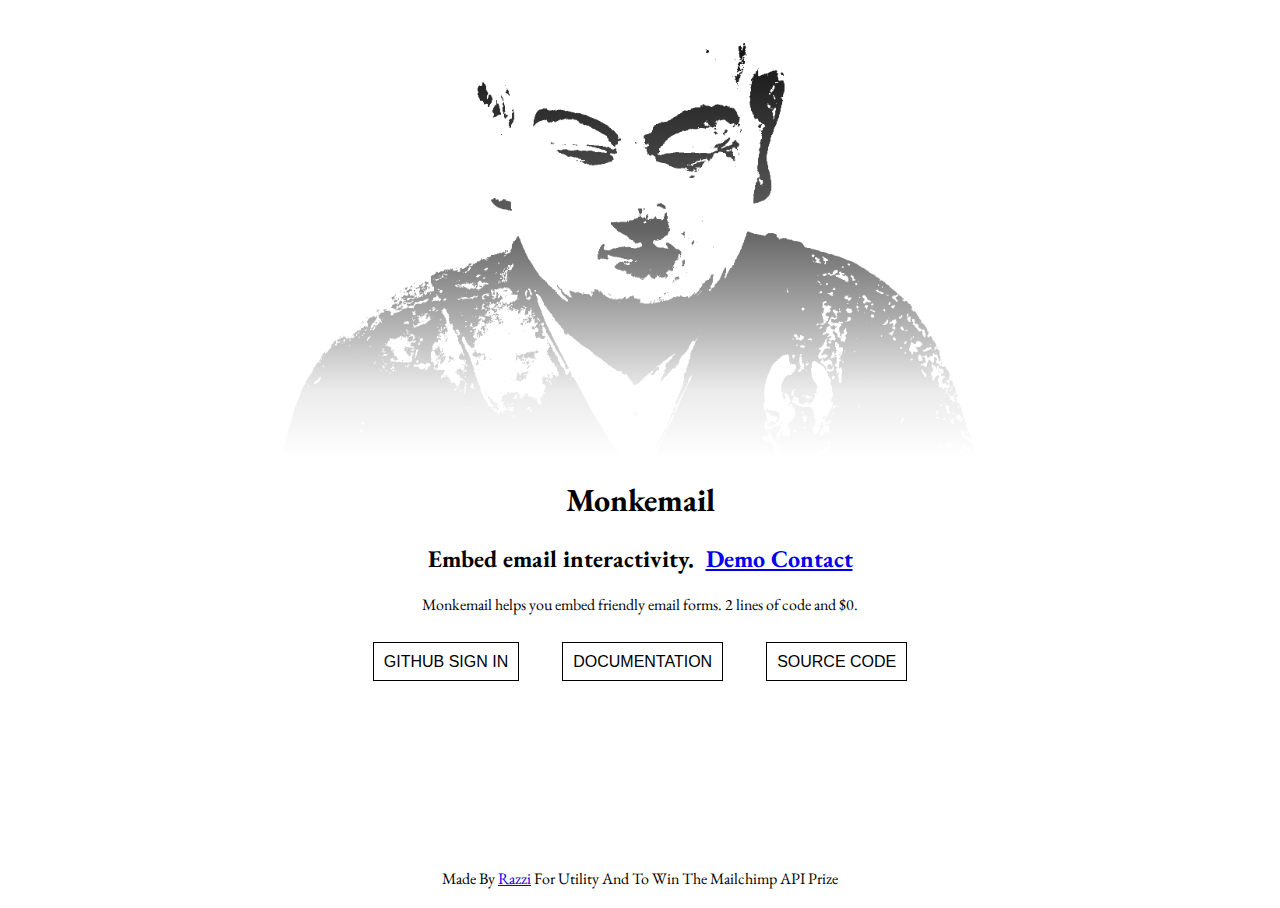
<file: index.html>
<!DOCTYPE html>
<html>
<head>
    <title>Monkemail :: Simple Email Integration</title>
    <link href='http://fonts.googleapis.com/css?family=EB+Garamond' rel='stylesheet' type='text/css'>
    <link rel="stylesheet" type="text/css" href="assets/style.css">
    <style type="text/css">
        .monkemail {
            font-family: helvetica;
            text-align: left;
        }
        #monkemail_popup {
            position: absolute;
            left: 30%;
            top: 15%;
            width: 40%;
            border-radius: 2%;
            background-color: white;
            box-shadow: 0px 3px 30px #888888;
            z-index: 99999;
        }
        #monkemail_header {
            padding: 15px;
            font-weight: lighter;
        }
        #monkemail_title {
            margin: 0px 0px 0px 0px;
            float: left;
            font-weight: lighter;
        }
        #monkemail_body {
            margin-top: 20px;
            padding: 18px;
            border-top: 1px solid gray;
            font-weight: lighter;
        }
        #monkemail_close_button {
            float: right;
            cursor: pointer;
            font-size: 21px;
            font-family: helvetica;
        }
        .monkemail_prompt {
            font-weight: lighter;
            margin-bottom: 0px;
        }
        #monkemail_email_input, #monkemail_message {
            margin-right: 18px;
            font-size: 18px;
            padding: 8px;
            width: 95%;
            outline: none;
        }
        #monkemail_message {
            height: 200px;
        }

        #monkemail_submit {
            cursor: pointer;
            height: 35px;
            line-height: 35px;
            padding: 10px;
            border: 1px solid gray;
            margin-top: 50px;
            line-height: 50px;
        }
        #monkemail_submit:hover {
            background-color: #eee;
        }
        #monkemail_overlay {
            position: fixed;

            /* color with alpha channel */
            background-color: rgba(0, 0, 0, 0.3); /* 0.7 = 70% opacity */

            /* stretch to screen edges */
            top: 0;
            left: 0;
            bottom: 0;
            right: 0;
            z-index: 100;
        }
        #disqus_thread {
            padding-left: 10%;
            width: 80%;
        }
    </style>
</head>
<body>
    <div id="wrapper">
        <div id="content">
            <div id="monk"></div>
            <h1>Monkemail</h1>
            <h2>Embed email interactivity.&nbsp;
                <a id="monkemail_contact" href="#">Demo Contact</a>
<!--                 &middot;
                <a href="#">Demo Share</a>
 -->            </h2>
            <div>
            <p>Monkemail helps you embed friendly email forms. 2 lines of code and $0.</p>
            </div>
            <div class="links">
                <a class="link" href="#" id="signup">GITHUB SIGN IN</a>
                <a class="link" href="http://monkemail.readthedocs.org/en/latest/">DOCUMENTATION</a>
                <a class="link" href="http://github.com/razzius/monkemail">SOURCE CODE</a>
            </div>
            <div id="disqus_thread"></div>
            <script type="text/javascript">
                var disqus_shortname = 'monkemail';

                (function() {
                    var dsq = document.createElement('script'); dsq.type = 'text/javascript'; dsq.async = true;
                    dsq.src = '//' + disqus_shortname + '.disqus.com/embed.js';
                    (document.getElementsByTagName('head')[0] || document.getElementsByTagName('body')[0]).appendChild(dsq);
                })();
            </script>
        </div>
        <div id="footer">
            Made By <a href="http://razzi.abuissa.net">Razzi</a> For Utility And To Win The Mailchimp API Prize
        </div>
    </div>


    <script type="text/javascript" src="assets/github_button.js"></script>

    <script type="text/javascript">
        var monke_dialog = document.createElement('div');
        var clearPopup = function(){
            var overlay = document.getElementById('monkemail_overlay');
            overlay.parentNode.removeChild(overlay);
            var popup = document.getElementById('monkemail_popup');
            popup.parentNode.removeChild(popup);
        };

        var send_email = function() {

            var from_email = document.getElementById('monkemail_email_input').value;
            var content = document.getElementById('monkemail_message').value;

            var payload = {
                from_email: from_email,
                content: content,
                website_url: window.location.host
            };

            var request = new XMLHttpRequest();
            request.open('POST', 'http://api.monkemail.me/contact/', true);
            request.setRequestHeader("Content-Type", "application/json;charset=UTF-8");
            var resp = request.send(JSON.stringify(payload));
            clearPopup();
        };

        var showPopup = function() {
            var overlay = document.createElement('div');
            overlay.id = 'monkemail_overlay';
            var body = document.body;
            body.insertBefore(overlay, body.firstChild);
            var popup = document.createElement('div');
            popup.id = 'monkemail_popup';
            popup.className = 'monkemail';
            popup.innerHTML =
                '<div id="monkemail_header">' +
                '    <div id="monkemail_close_button">x</div>' +
                '    <h2 id="monkemail_title">Contact us</h2>' +
                '</div>' +
                '<div id="monkemail_body">' +
                '    <form class="monkemail">' +
                '        <h3 class="monkemail_prompt">Your Email</h3>' +
                '        <input id="monkemail_email_input" type="email">' +
                '        <h3 class="monkemail_prompt">Message</h3>' +
                '        <textarea id="monkemail_message"></textarea>' +
                '        <span id="monkemail_submit">Submit</span>' +
                '    </form>' +
                '</div>';

            body.appendChild(popup);
            var close_button = document.getElementById('monkemail_close_button');
            close_button.addEventListener('click', clearPopup);
            overlay.addEventListener('click', clearPopup);
            var submit = document.getElementById('monkemail_submit');
            submit.addEventListener('click', send_email);
        };

        document.getElementById('monkemail_contact').addEventListener('click', showPopup);
    </script>
</body>
</html>
</file>
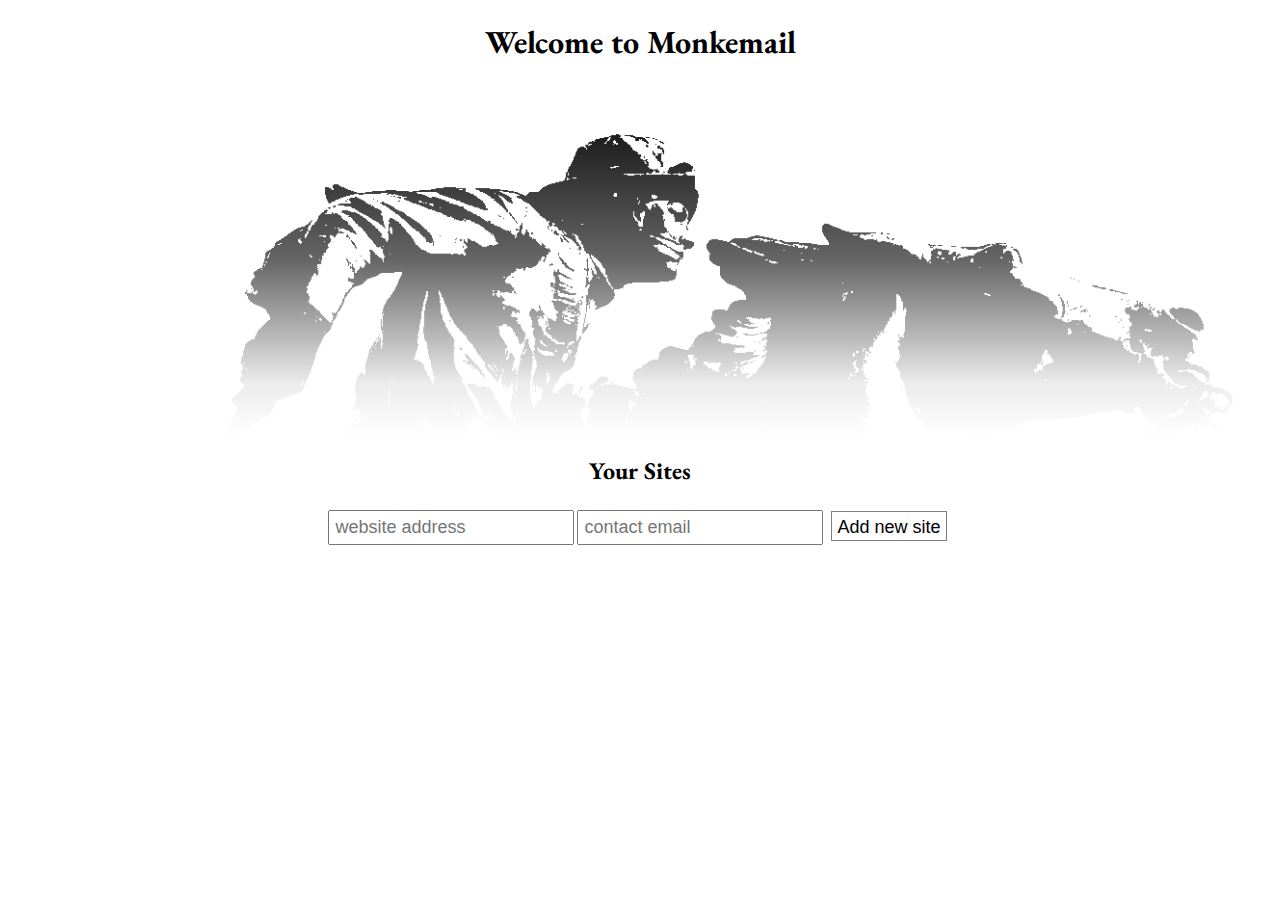
<file: login.html>
<!DOCTYPE html>
<html>
<head>
    <title>login</title>
    <link href='http://fonts.googleapis.com/css?family=EB+Garamond' rel='stylesheet' type='text/css'>
    <style type="text/css">
        html,
        body {
            height:100%;
            font-family: 'EB Garamond', serif;
            text-align: center;
        }

        #postman {
            background: linear-gradient(to bottom,  rgba(255,255,255,0) 0%,rgba(255,255,255,.4) 50%,rgba(255,255,255,.92) 85%,rgba(255,255,255,1) 100%), url('assets/postman.png');

            background-size: 100%;
            background-repeat: no-repeat;
            height: 350px;

        }
        input {
            font-size: 18px;
            outline: none;
            padding: 5px;
        }
        #submit {
            background-color: white;
            cursor: pointer;
            height: 30px;
            border: 1px solid gray;
            margin: 5px;
            padding: 5px;
            font-size: 18px;
        }
        #submit:hover {
            background-color: #eee;
        }
        #sites {
            font-size: 24px;
        }
        #message {

        }
    </style>

</head>
<body>
    <div id="wrapper">
        <div id="content">
            <h1>Welcome to Monkemail</h1>
            <div id="postman"></div>
            <h2>Your Sites</h2>
            <div id="sites"></div>
            <input id="new_website" placeholder="website address">
            <input id="email" placeholder="contact email">
            <input id="submit" value="Add new site" type="submit">
            <h3 id="message"></h3>
        </div>
    </div>
    <script type="text/javascript" src="https://code.jquery.com/jquery-2.1.3.min.js"></script>
    <script type="text/javascript" src="assets/jquery.cookie.js"></script>
    <script type="text/javascript">
        function getURLParameter(param) {
            var pageURL = window.location.search.substring(1);
            var params = pageURL.split('&');
            for (var i = 0; i < params.length; i++) {
                var parameterName = params[i].split('=');
                if (parameterName[0] == param) {
                   return parameterName[1];
                }
            }
        }

        function loadWebsites() {
            var url = 'http://api.monkemail.me/websites/?';
            url = url + 'email=' + $.cookie('email');
            url = url + '&github_api_token=' + $.cookie('github_api_token');
            $.getJSON(url, function(json) {
                json.data.forEach(function(website) {
                    var html = '<a href=' + website.url + '>' + website.url + '</a> - ' + website.contact_email + '<br>';
                    $('#sites').append(html);
                });
            });
        }
        $(function() {
            var email = getURLParameter('user_email');
            $.cookie('email', email);
            var token = getURLParameter('github_api_token');
            $.cookie('github_api_token', token);
            loadWebsites();
        });

        $('#submit').click(function() {
            var site_to_add = $('#new_website').val();
            var API = 'http://api.monkemail.me/websites/';
            $.ajax({
                url: API,
                contentType: 'application/json',
                type: 'POST',
                data: JSON.stringify({
                    email: $.cookie('email'),
                    github_api_token: $.cookie('github_api_token'),
                    url: site_to_add
                })
            }).done(function(data) {
                $('#message').html(data);
            });
        });
    </script>
</body>
</html>
</file>
<file: assets/style.css>
html,
body {
    height:100%;
    font-family: 'EB Garamond', serif;
    text-align: center;
}
#wrapper {
    min-height: 100%;
    position: relative;
}
#content {
    padding-bottom: 40px;
}
#footer {
    width:100%;
    height:40px;
    position:absolute;
    bottom:0;
    left:0;
}

#monk {
    background: linear-gradient(to bottom,  rgba(255,255,255,0) 0%,rgba(255,255,255,.4) 50%,rgba(255,255,255,.92) 85%,rgba(255,255,255,1) 100%), url('monk.png');

    background-size: 100%;
    background-repeat: no-repeat;
    height: 450px;

}

a.link {
    margin: 20px;
    font-family: sans-serif;
    padding: 10px;
    border: 1px solid black;
    text-decoration: none;
    color: black;
}

a.link:hover {
    background-color: #eee;
}



.links {
    padding: 20px;
}
</file>
